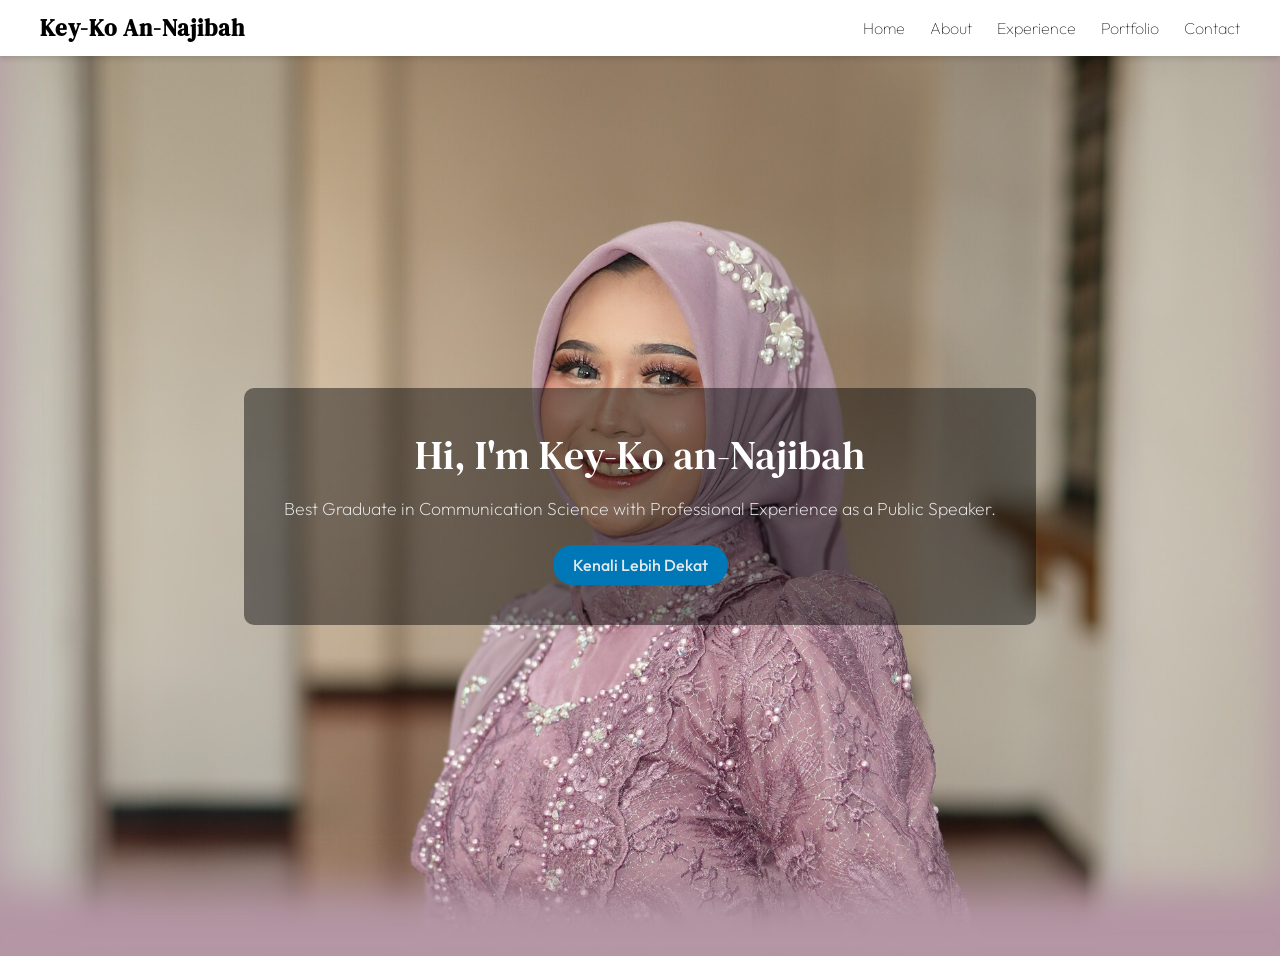
<file: index.html>
<!DOCTYPE html>
<html lang="en">

<head>
    <meta charset="UTF-8">
    <meta name="viewport" content="width=device-width, initial-scale=1.0">
    <title>Key-Ko An-Najibah</title>
    <link rel="stylesheet" href="style.css">
    <link rel="stylesheet" href="home.css">
    <link rel="stylesheet" href="about.css">
    <link rel="stylesheet" href="portfolio.css">
    <link rel="stylesheet" href="certificates.css">
    <link rel="preconnect" href="https://fonts.googleapis.com">
    <link rel="preconnect" href="https://fonts.gstatic.com" crossorigin>
    <link
        href="https://fonts.googleapis.com/css2?family=DM+Serif+Text:ital@0;1&family=Outfit:wght@100..900&display=swap"
        rel="stylesheet">
</head>

<body>
    <nav>
        <h3>Key-Ko An-Najibah</h3>
        <div class="menu-toggle" id="menu-toggle">
            <span></span>
            <span></span>
            <span></span>
        </div>
        <ul id="nav-list">
            <li><a href="#home">Home</a></li>
            <li><a href="#about">About</a></li>
            <li><a href="#experience">Experience</a></li>
            <li><a href="#portfolio">Portfolio</a></li>
            <li><a href="#contact">Contact</a></li>
        </ul>
    </nav>

    <main id="root">
        <section id="home" class="home animatable">
            <div class="content animatable">
                <h1 class="animatable">Hi, I'm Key-Ko an-Najibah</h1>
                <p class="animatable"> Best Graduate in Communication Science with Professional Experience as a Public
                    Speaker.</p>
                <div class="btn animatable">
                    <a href="#about">Kenali Lebih Dekat</a>
                </div>
            </div>
        </section>

        <section class="about animatable">
            <div class="content">
                <div class="desc animatable">
                    <h3>About Me</h3>
                    <p> Key-Ko an-Najibah, the best graduate of the Bachelor of Communication Studies Program, Gajayana
                        University, Malang, with effective communication skills. I Have a lot of professional experience
                        as
                        a
                        Presenter, Master of Ceremony (MC), and Live Host. I'm Interested in working in Public Speaking
                        and
                        Public Relations. Proven ability to produce informative communication content for online media
                        and
                        achieve various national-level achievements</p>
                </div>
                <div class="picture animatable">
                    <img src="img/background/about.png" alt="">
                </div>
                <div class="edu animatable">
                    <h3>Educations</h3>
                    <p>
                        <strong>2021 - 2025</strong> Comunication Science at Gajayana University Malang
                    </p>
                </div>
                <div class="arch animatable">
                    <h3>Achievements</h3>
                    <p>
                        <strong>2024</strong> 1st Place National News Anchor Competetion
                    </p>
                    <p>
                        <strong>2024</strong> The Best Graduate Student
                    </p>
                </div>
                <div class="exp animatable">
                    <h3>Experiences</h3>

                    <div class="item">
                        <div class="timeline"><strong>2023 - 2024</strong></div>
                        <div class="detail">
                            <h4>Marketing Division at Gajayana University</h4>
                            <p>Liputan, Content Writer, dan Pemasaran Beasiswa Kampus melalui event program promosi</p>
                        </div>
                    </div>
                    <div class="item">
                        <div class="timeline"><strong>2024</strong></div>
                        <div class="detail">
                            <h4>Journalist at Malang Inspirasi</h4>
                            <p>Lobby dan Negosiasi calon informan, liputan, menulis berita, mengedit video berita, dan
                                mengisi suara
                                video berita</p>
                        </div>
                    </div>
                    <div class="item">
                        <div class="timeline"><strong>2023 - Present</strong></div>
                        <div class="detail">
                            <h4>Talent and Voice Over Talent</h4>
                            <p>Dubbing iklan dan berita di Agropolitan TV serta iklan properti. Menjadi talent pemasaran
                                properti</p>
                        </div>
                    </div>
                    <div class="item">
                        <div class="timeline"><strong>2023 - Present</strong></div>
                        <div class="detail">
                            <h4>Master of Ceremony</h4>
                            <p>Membawakan acara formal(gathering, ceremony event, dan weedding) ataupun nonformal
                                ditingkat kota
                                maupun nasional</p>
                        </div>
                    </div>
                    <div class="item">
                        <div class="timeline"><strong>2022 - Present</strong></div>
                        <div class="detail">
                            <h4>Presenter at Agropolitan Television</h4>
                            <p>Reportase lapangan menjadi host dalam program dialog dan membawakan berita sebagai news
                                anchor dalam
                                program AgroNews</p>
                        </div>
                    </div>
                    <div class="item">
                        <div class="timeline"><strong>2024 - Present</strong></div>
                        <div class="detail">
                            <h4>Live Host Streaming at MS Glow</h4>
                            <p>Memasarkan product MS Glow melalui media Shopee dan TikTok</p>
                        </div>
                    </div>


                </div>
                <div class="contacts animatable">
                    <a href="https://www.linkedin.com/in/key-ko-an-najibah-9a31572b1/" target="_blank"><img
                            src="img/icon/linkedin.png" alt=""><img src="img/icon/right-up.png" alt=""></a>
                    <a href="https://wa.me/082321841971" target="_blank"><img src="img/icon/whatsapp.png" alt=""><img
                            src="img/icon/right-up.png" alt=""></a>
                    <a href="https://www.instagram.com/annajibah/" target="_blank"><img src="img/icon/instagram.png"
                            alt=""><img src="img/icon/right-up.png" alt=""></a>
                    <a href="https://www.facebook.com/keyko.annajibah/" target="_blank"><img src="img/icon/facebook.png"
                            alt=""><img src="img/icon/right-up.png" alt=""></a>
                </div>
            </div>
        </section>
        <section class="folio animatable">
            <h2>Table of Content</h2>
            <div class="content">
                <div class="categories animatable">
                    <div class="mc" data-cat="mc">
                        <p>
                            Master of Ceremony
                        </p>
                    </div>
                    <div class="anchor" data-cat="anchor">
                        <p>
                            News Anchor
                        </p>

                    </div>
                    <div class="reporter" data-cat="reporter">
                        <p>
                            Reporter
                        </p>

                    </div>
                    <div class="creator" data-cat="creator">
                        <p>
                            Content Creator
                        </p>
                    </div>
                </div>
                <div class="folio-wrapper">
                    <div class="big thumbnail mc" data-cat="mc">
                        <a href="https://drive.google.com/file/d/15VAj1Vs_CsrPYA1jRRLozU_XAiCl6AYc" target="_blank"><img
                                src="img/icon/play-button.png" alt="" srcset=""></a>
                    </div>
                    <div data-cat="mc">
                        <img src="img/portofolio/mc-1.jpg" alt="" srcset="">
                    </div>
                    <div class="wide" data-cat="mc">
                        <img src="img/portofolio/mc-2.jpg" alt="" srcset="">
                    </div>
                    <div class="tall" data-cat="mc">
                        <img src="img/portofolio/mc-3.jpg" alt="" srcset="">
                    </div>
                    <div class="tall" data-cat="mc">
                        <img src="img/portofolio/mc-4.jpg" alt="" srcset="">
                    </div>
                    <div class="tall" data-cat="mc">
                        <img src="img/portofolio/mc-5.jpg" alt="" srcset="">
                    </div>
                    <div class="" data-cat="mc">
                        <img src="img/portofolio/mc-6.jpg" alt="" srcset="">
                    </div>
                    <div class="big" data-cat="mc">
                        <img src="img/portofolio/mc-7.jpg" alt="" srcset="">
                    </div>
                    <div class="tall" data-cat="mc">
                        <img src="img/portofolio/mc-8.jpg" alt="" srcset="">
                    </div>
                    <div class="big" data-cat="mc">
                        <img src="img/portofolio/mc-9.jpg" alt="" srcset="">
                    </div>
                    <div class="" data-cat="mc">
                        <img src="img/portofolio/mc-10.jpg" alt="" srcset="">
                    </div>
                    <div class="wide" data-cat="mc">
                        <img src="img/portofolio/mc-11.jpg" alt="" srcset="">
                    </div>


                    <div class="big thumbnail anchor" data-cat="anchor">
                        <a href="https://drive.google.com/file/d/15VAj1Vs_CsrPYA1jRRLozU_XAiCl6AYc" target="_blank">
                            <img src="img/icon/play-button.png" alt="" srcset=""></a>
                    </div>
                    <div data-cat="anchor">
                        <img src="img/portofolio/news-anchor-0.jpg" alt="" srcset="">
                    </div>
                    <div data-cat="anchor">
                        <img src="img/portofolio/news-anchor-1.jpg" alt="" srcset="">
                    </div>
                    <div class="wide" data-cat="anchor">
                        <img src="img/portofolio/news-anchor-2.jpg" alt="" srcset="">
                    </div>
                    <div class="tall" data-cat="anchor">
                        <img src="img/portofolio/news-anchor-3.jpg" alt="" srcset="">
                    </div>
                    <div class="tall" data-cat="anchor">
                        <img src="img/portofolio/news-anchor-4.jpg" alt="" srcset="">
                    </div>
                    <div class="big" data-cat="anchor">
                        <img src="img/portofolio/news-anchor-5.jpg" alt="" srcset="">
                    </div>
                    <div class="big" data-cat="anchor">
                        <img src="img/portofolio/news-anchor-6.jpg" alt="" srcset="">
                    </div>
                    <div class="wide" data-cat="anchor">
                        <img src="img/portofolio/news-anchor-7.jpg" alt="" srcset="">
                    </div>
                    <div class="big" data-cat="anchor">
                        <img src="img/portofolio/news-anchor-8.jpg" alt="" srcset="">
                    </div>
                    <div class="big" data-cat="anchor">
                        <img src="img/portofolio/news-anchor-9.jpg" alt="" srcset="">
                    </div>
                    <div class="wide" data-cat="anchor">
                        <img src="img/portofolio/news-anchor-10.jpg" alt="" srcset="">
                    </div>
                    <div class="" data-cat="anchor">
                        <img src="img/portofolio/news-anchor-12.jpg" alt="" srcset="">
                    </div>

                    <div class="big thumbnail reporter" data-cat="reporter">
                        <a href="https://drive.google.com/file/d/15VAj1Vs_CsrPYA1jRRLozU_XAiCl6AYc" target="_blank"><img
                                src="img/icon/play-button.png" alt="" srcset=""></a>
                    </div>
                    <div class="" data-cat="reporter">
                        <img src="img/portofolio/reporter-0.jpg" alt="" srcset="">
                    </div>
                    <div class="tall" data-cat="reporter">
                        <img src="img/portofolio/reporter-1.jpg" alt="" srcset="">
                    </div>
                    <div class="wide" data-cat="reporter">
                        <img src="img/portofolio/reporter-2.jpg" alt="" srcset="">
                    </div>
                    <div class="tall" data-cat="reporter">
                        <img src="img/portofolio/reporter-3.jpg" alt="" srcset="">
                    </div>
                    <div class="tall" data-cat="reporter">
                        <img src="img/portofolio/reporter-4.jpg" alt="" srcset="">
                    </div>
                    <div class="wide" data-cat="reporter">
                        <img src="img/portofolio/reporter-5.jpg" alt="" srcset="">
                    </div>
                    <div class="" data-cat="reporter">
                        <img src="img/portofolio/reporter-6.jpg" alt="" srcset="">
                    </div>
                    <div class="big thumbnail creator" data-cat="creator">
                        <a href="https://drive.google.com/file/d/15VAj1Vs_CsrPYA1jRRLozU_XAiCl6AYc" target="_blank">
                            <img src="img/icon/play-button.png" alt="" srcset=""></a>
                    </div>
                </div>
            </div>
        </section>

        <section class="certificates animatable">
            <h2>Certificates</h2>
            <ul class="categories">
                <li data-cat="recognations">Recognations</li>
                <li data-cat="achievements">Achievements</li>
                <li data-cat="qualifications">Qualifications</li>
                <li data-cat="participations">Participations</li>
            </ul>
            <div class="content">
                <div class="slider-wrapper">
                    <div class="slide active" data-cat="recognations">
                        <img src="img/certificates/recognitions-0.jpg" alt="">
                    </div>
                    <div class="slide" data-cat="recognations">
                        <img src="img/certificates/recognitions-1.jpg" alt="">
                    </div>
                    <div class="slide" data-cat="achievements">
                        <img src="img/certificates/achievement-0.jpg" alt="">
                    </div>
                    <div class="slide" data-cat="achievements">
                        <img src="img/certificates/achievement-1.jpg" alt="">
                    </div>
                    <div class="slide" data-cat="achievements">
                        <img src="img/certificates/achievement-2.jpg" alt="">
                    </div>
                    <div class="slide" data-cat="qualifications">
                        <img src="img/certificates/qualifications-0.jpg" alt="">
                    </div>
                    <div class="slide" data-cat="qualifications">
                        <img src="img/certificates/qualifications-1.jpg" alt="">
                    </div>
                    <div class="slide" data-cat="participations">
                        <img src="img/certificates/participations-0.jpg" alt="">
                    </div>
                    <div class="slide" data-cat="participations">
                        <img src="img/certificates/participations-1.jpg" alt="">
                    </div>
                    <div class="slide" data-cat="participations">
                        <img src="img/certificates/participations-2.jpg" alt="">
                    </div>
                    <div class="slide" data-cat="participations">
                        <img src="img/certificates/participations-3.jpg" alt="">
                    </div>
                    <div class="slide" data-cat="participations">
                        <img src="img/certificates/participations-4.jpg" alt="">
                    </div>
                    <div class="slide" data-cat="participations">
                        <img src="img/certificates/participations-5.jpg" alt="">
                    </div>
                    <div class="slide" data-cat="participations">
                        <img src="img/certificates/participations-6.jpg" alt="">
                    </div>
                    <div class="slide" data-cat="participations">
                        <img src="img/certificates/participations-7.jpg" alt="">
                    </div>
                    <div class="slide" data-cat="participations">
                        <img src="img/certificates/participations-8.jpg" alt="">
                    </div>
                    <div class="slide" data-cat="participations">
                        <img src="img/certificates/participations-9.jpg" alt="">
                    </div>
                    <div class="slide" data-cat="participations">
                        <img src="img/certificates/participations-10.jpg" alt="">
                    </div>
                </div>
                <div class="slider-nav">
                    <button class="nav-btn prev">‹</button>
                    <button class="nav-btn next">›</button>
                </div>
            </div>
        </section>
    </main>
    <script src="script.js"></script>
</body>

</html>
</file>
<file: style.css>
* {
  padding: 0;
  margin: 0;
  text-decoration: none;
  box-sizing: border-box;
}
html{
  font-size: 16px;
  font-family: "Outfit", sans-serif;
  font-optical-sizing: auto;
  font-weight: 200;
  font-style: normal;

}
body {
  scroll-behavior: smooth;
  overflow-x: none;
  overflow: hidden;
}
h1, h2, h3, h4{
  font-family: "DM Serif Text", serif;
  font-weight: 400;
}

#root .animatable {
  opacity: 0;
  transition: all 1s ease;
}

#root .animatable.show {
  opacity: 1;
  transform: translate(0, 0);
}

main {
  height: 100vh;
  scroll-snap-type: y mandatory;
  overflow-y: scroll;
}

nav {
  padding: 12px 40px;
  height: 6%;
  display: flex;
  align-items: center;
  justify-content: space-between;
  box-shadow: 0 2px 6px rgba(0, 0, 0, 0.15);
  position: sticky;
  z-index: 1000;
  top: 0;
}

nav h3 {
  color: #000;
  font-weight: bold;
  font-size: 23px;
  letter-spacing: 1px;
}

nav ul {
  list-style: none;
  display: flex;
  gap: 25px;
  transition: all 0.3s ease;
  z-index: 999;
}

nav ul li a {
  color: #000;
  text-decoration: none;
  font-weight: 100;
  transition: color 0.3s ease;
}

nav ul li a:hover {
  color: #bebebe;
}

.menu-toggle {
  display: none;
  flex-direction: column;
  cursor: pointer;
  gap: 5px;
}

.menu-toggle span {
  width: 25px;
  height: 3px;
  background-color: #000;
  transition: all 0.3s ease;
}

section {
  height: 100vh;
  scroll-snap-align: start;
  scroll-snap-stop: always;
  transition: all .6s ease;
  background-position: center;
  background-repeat: no-repeat;
  background-size: cover;
  opacity: 0;

}

section.show {
  opacity: 1;
}

section h2 {
  text-align: center;
  font-size: 2em;

}

section.active {
  opacity: 1;
  transform: translateY(0);
}


@media (max-width: 768px) {
  html {
    font-size: 12px;
  }
  
  nav ul {
    position: absolute;
    top: 70px;
    right: 0;
    background-color: #E8E8E8;
    flex-direction: column;
    width: 200px;
    text-align: right;
    padding: 15px 30px;
    border-left: 3px solid black;
    border-bottom: 3px solid black;
    box-shadow: 0 4px 8px rgba(0, 0, 0, 0.2);
    opacity: 0;
    pointer-events: none;
  }
  
  nav ul.active {
    opacity: 1;
    pointer-events: auto;
  }
  
  .menu-toggle {
    display: flex;
  }
  
  .menu-toggle.active span:nth-child(1) {
    transform: rotate(45deg) translate(5px, 6px);
  }
  
  .menu-toggle.active span:nth-child(2) {
    opacity: 0;
  }
  
  .menu-toggle.active span:nth-child(3) {
    transform: rotate(-45deg) translate(5px, -6px);
  }
}
@media (max-width: 480px) {
  html{
    font-size: 10px;
  }
  nav{
    height: 30px;
  }
}
</file>
<file: home.css>
.home {
  background-image: url('img/background/homebg-lands.jpg');
  background-position: center;
  background-attachment: fixed;
  background-repeat: no-repeat;
  background-size: cover;
  display: flex;
  align-items: center;
  justify-content: center;
  text-align: center;
  color: #fff;
  box-shadow: 0px -69px 44px 0px #B496A4 inset;
  -webkit-box-shadow: 0px -69px 44px 0px #B496A4 inset;
  -moz-box-shadow: 0px -69px 44px 0px #B496A4 inset;
}

.home .content {
  position: relative;
  z-index: 2;
  background-color: rgba(0, 0, 0, 0.45);
  padding: 40px;
  border-radius: 10px;
}

.home h1 {
  opacity: 0;
  font-size: 2.5rem;
  margin-bottom: 15px;
  transform: translateX(20px);
  transition: opacity .5s ease, transform .5s ease;
}

.home p {
  opacity: 0;
  font-size: 1.1rem;
  margin-bottom: 25px;
  color: #eaeaea;
  transform: translateX(-20px);
  transition: opacity .1s ease, transform 1s ease;
}

.home .btn {
  width: max-content;
  margin: auto;
  opacity: 0;
  color: #fff;
  background-color: #0077b6;
  padding: 10px 20px;
  border-radius: 30px;
  font-weight: 500;
  transform: translateY(80px);
  transition: background-color 0.3s ease, opacity 2s ease, transform 1.8s ease;
}
.home a{
  color: #f0f0f0f0;
}

.home .btn:hover {
  background-color: #023e8a;
}
</file>
<file: about.css>
.about{
  background: #C5C1B5;
  background: linear-gradient(0deg, rgba(197, 193, 181, 1) 0%, rgba(180, 150, 164, 1) 71%);
}
section.about .content {
  display: grid;
  grid-template-columns: 560px 1fr;
  grid-template-rows: repeat(auto-fit, minmax(80px, 1fr));
  grid-auto-flow: dense;
  width: 80vw;
  margin: 0 auto;
  gap: 10px;
  height: 90%;
}

.desc {
  grid-column: 1 / 2;
  grid-row: 1 / 3;
  opacity: 1;
  transform: translateY(-20px);
}

.picture {
  grid-column: 1 / 2;
  grid-row: 3 / 9;
  display: flex;
  justify-content: center;
  opacity: 0;
  transform: translateX(-20px);
}

.picture img {
  width: auto;
  height: 100%;
  transform: scaleX(-1);
}

.edu {
  grid-column: 2 / 3;
  grid-row: 1 / 2;
  opacity: 0;
  transform: translateX(20px);
}

.arch {
  grid-column: 2 / 3;
  grid-row: 2 / 3;
  opacity: 0;
  transform: translateX(20px);
}

.exp {
  grid-column: 2 / 3;
  grid-row: 3 / 7;
  opacity: 0;
  transform: scale(0.1);
}

.exp .item {
  display: flex;
  flex-direction: row;

}
.exp .item .timeline {
  width: 120px;
  text-align: left;
  display: flex;
  align-items: center;
  flex-shrink: 0;
  flex-grow: 0;
}
.contacts {
  grid-column: 2 / 3;
  grid-row: 7 / 9;
  display: flex;
  justify-content: space-around;
  align-items: center;
  opacity: 0;
  transform: translateY(20px);
}
.contacts a{
  display: flex;
  flex-direction: row;
  justify-content: space-between;
  border-radius: 5px;
  background-color: white;
  padding: 2px;
  width: 60px;
}
.contacts img{
  width: 30px;
  height: 30px;
}
.contacts img:last-child{
  width: 15px;
  height: 15px;
}


@media (max-width: 768px) {
  section.about .content {
    width: 97%;
    height: 90%;
    margin: 0 auto;
    gap: 5px;
    grid-template-columns: 1fr 1fr;
    grid-template-rows: 130px repeat(auto-fit, minmax(60px, 1fr));
  }
  .desc{
    grid-column: span 2;
    grid-row: span 1;
  }
  .picture{
    grid-column: span 1;
    grid-row: span 2;
  }
  .edu{
    grid-column: span 1;
    grid-row: span 1;
  }
  .arch{
    grid-column: span 1;
    grid-row: span 1;
  }
  .exp{
    grid-column: span 2;
    grid-row: span 5;
  }
  .contacts{
    grid-column: span 2;
    grid-row: span 1;
  }
}
</file>
<file: portfolio.css>
.folio {
  display: flex;
  flex-direction: column;
  height: 100vh;
  overflow: hidden;
  box-sizing: border-box;
  background: #CEA660;
  background: linear-gradient(0deg, rgba(206, 166, 96, 1) 0%, rgba(197, 193, 181, 1) 71%);
}

h2 {
  text-align: center;
  padding: 15px 0;
  font-size: 1.4rem;
}

.folio .content {
  width: 80vw;
  height: 90vh;
  display: flex;
  flex-direction: row;
  gap: 10px;
  justify-content: space-between;
  align-items: start;
  margin: auto;
}

.folio .categories {
  display: flex;
  flex-direction: column;
  justify-content: center;
  gap: 10px;
}

.folio .categories div {
  width: 250px;
  height: 135px;
  display: flex;
  justify-content: end;
  align-items: end;
  border-radius: 5px;
  transition: transform 1s ease;
}

.folio .categories div:hover {
  box-shadow: 0px 0px 320px 7px rgba(0, 0, 0, 0.75) inset;
  -webkit-box-shadow: 0px 0px 320px 7px rgba(0, 0, 0, 0.75) inset;
  -moz-box-shadow: 0px 0px 320px 7px rgba(0, 0, 0, 0.75) inset;
}

.folio .categories .active {
  border: 3px solid #CEA660;
  transform: translate(0, -20px);
}

.folio .categories .active p {
  color: #f0f0f0f0;
}

.folio .categories div p {
  width: 100%;
  text-align: center;
  font-size: 1.4rem;
  font-weight: 400;
  color: rgb(180, 180, 180);
  background-color: rgba(0, 0, 0, 0.581);
  cursor: default;
}

.folio-wrapper {
  width: 100%;
  height: 100%;
  display: grid;
  gap: 5px;
  grid-template-columns: repeat(auto-fit, minmax(150px, 1fr));
  grid-auto-rows: 150px;
  grid-auto-flow: dense;
  overflow-y: auto;
}

.folio-wrapper::-webkit-scrollbar {
  display: none;
}

.folio-wrapper div {
  justify-content: center;
  align-items: center;
  transition: transform 5s ease;
  -webkit-animation: fadePop 5s forwards;
  animation: fadePop 1s forwards;
}

.folio-wrapper div img {
  width: 100%;
  height: 100%;
  object-fit: cover;
  object-position: center;
  border-radius: 5px;
  vertical-align: middle;
  display: inline-block;
}

.folio .thumbnail img {
  width: 70px;
  height: 70px;
}
.folio .thumbnail:hover {
  box-shadow: 0px 0px 320px 7px rgba(0,0,0,0.75) inset;
-webkit-box-shadow: 0px 0px 320px 7px rgba(0,0,0,0.75) inset;
-moz-box-shadow: 0px 0px 320px 7px rgba(0,0,0,0.75) inset;
}

.folio-wrapper .wide {
  grid-column: span 2;
}

.folio-wrapper .tall {
  grid-row: span 2;
}

.folio-wrapper .big {
  grid-column: span 2;
  grid-row: span 2;
}

.folio .categories .mc {
  background: url("img/background/folio-cat-mc.jpg");
  background-position: center;
  background-size: cover;
}

.folio .categories .anchor {
  background: url("img/background/folio-cat-anchor.jpg");
  background-position: center;
  background-size: cover;
}

.folio .categories .reporter {
  background: url("img/background/folio-cat-reporter.jpg");
  background-position: center;
  background-size: cover;
}

.folio .categories .creator {
  background: url("img/portofolio/mc-1.jpg");
  background-position: center;
  background-size: cover;
}

.folio-wrapper .thumbnail.mc {
  background-image: url("img/portofolio/mc-0.jpg");
  background-position: center;
  background-size: cover;
}

.folio-wrapper .thumbnail.anchor {
  background-image: url("img/portofolio/news-anchor-1.jpg");
  background-position: center;
  background-size: cover;
}

.folio-wrapper .thumbnail.reporter {
  background-image: url("img/portofolio/reporter-1.jpg");
  background-position: center;
  background-size: cover;
}

.folio-wrapper .thumbnail.creator {
  background-image: url("img/portofolio/mc-1.jpg");
  background-position: center;
  background-size: cover;
}

@keyframes fadePop {
  from {
    opacity: 0;
    transform: scale(.9);
  }

  to {
    opacity: 1;
    transform: scale(1);
  }
}

@media (max-width: 768px) {
  .folio .content {
    width: 95vw;
    flex-direction: column;
    gap: 15px;
    justify-content: start;
  }

  .folio .categories {
    width: 100%;
    flex-direction: row;
    padding-bottom: 2px;
    border-bottom: 2px solid black;
    opacity: 0;
    transform: translateY(50px);
  }

  .folio .categories div {
    width: 177px;
    height: 100px;
    flex-direction: row;
  }

  .folio .categories p {
    font-size: 1.2rem;
    font-weight: 300;
  }

  .folio-wrapper {
    height: 70vh;
  }

  .folio .categories div p {
    font-size: 14px;
  }
}

@media (max-width: 480px) {
  .folio .categories {
    gap: 1px;
  }

  .folio .categories div {
    width: 100px;
    height: 56px;
    flex-direction: row;
  }

  .folio .categories div p {
    font-size: 8px;
  }
}
</file>
<file: certificates.css>
.certificates {
  background-image: url('img/background/certificatesbg-lands.jpg');
  position: relative;
  box-shadow: 0px 69px 44px 0px #CEA660 inset;
  -webkit-box-shadow: 0px 69px 44px 0px #CEA660 inset;
  -moz-box-shadow: 0px 69px 44px 0px #CEA660 inset;
}

.certificates .categories {
  display: flex;
  gap: 10px;
  padding: 15px;
  width: 100%;
}

.certificates li {
  border: 1px solid black;
  border-radius: 5px;
  padding: 10px 0;
  width: 100%;
  list-style: none;
  text-align: center;
  cursor: pointer;
}

.certificates .categories li.active {
  background: rgba(0, 0, 0, 0.575);
  color: white;
  border-color: white;
}

.certificates .content {
  position: relative;
  display: flex;
  justify-content: center;
  align-items: center;
  height: 70vh;
  overflow-x: hidden;
}

.certificates .category {
  display: none;
  flex-direction: row;
  align-items: center;
  overflow-x: auto;
  scroll-snap-type: x mandatory;
  scroll-behavior: smooth;
  scrollbar-width: none;
  gap: 10px;
}

.slider-wrapper {
  display: flex;
  gap: 20px;
  align-items: center;
  transition: transform .4s ease;
}

.slider-wrapper .slide {
  display: none;
  width: 300px;
  height: 200px;
  background: #0077b6;
  color: white;
  font-size: 3em;
  align-items: center;
  justify-content: center;
  border-radius: 8px;
}

.slider-wrapper .slide[data-cat="recognations"] {
  display: flex;
}

.slide.active {
  width: 600px;
  height: 400px;
}

.slide img {
  width: 100%;
  object-fit: cover;
  border-radius: 10px;
}

.slider-nav {
  position: absolute;
  text-align: center;
  margin-top: 20px;
  left: 7vw;
  right: 7vw;
  display: flex;
  justify-content: space-between;
}

.nav-btn {
  background: rgba(0, 0, 0, 0.7);
  color: white;
  border: none;
  font-size: 2em;
  width: 50px;
  height: 50px;
  border-radius: 50%;
  cursor: pointer;
  position: relative;
  z-index: 10;
}

.nav-btn.prev {
  margin-right: 10px;
}

.nav-btn.next {
  margin-left: 10px;
}

@media (max-width: 480px) {
  .slider-wrapper .slide {
    width: 150px;
    height: auto;
  }
  .slider-wrapper .slide.active {
    width: 320px;
    height: auto;
  }

}
</file>
